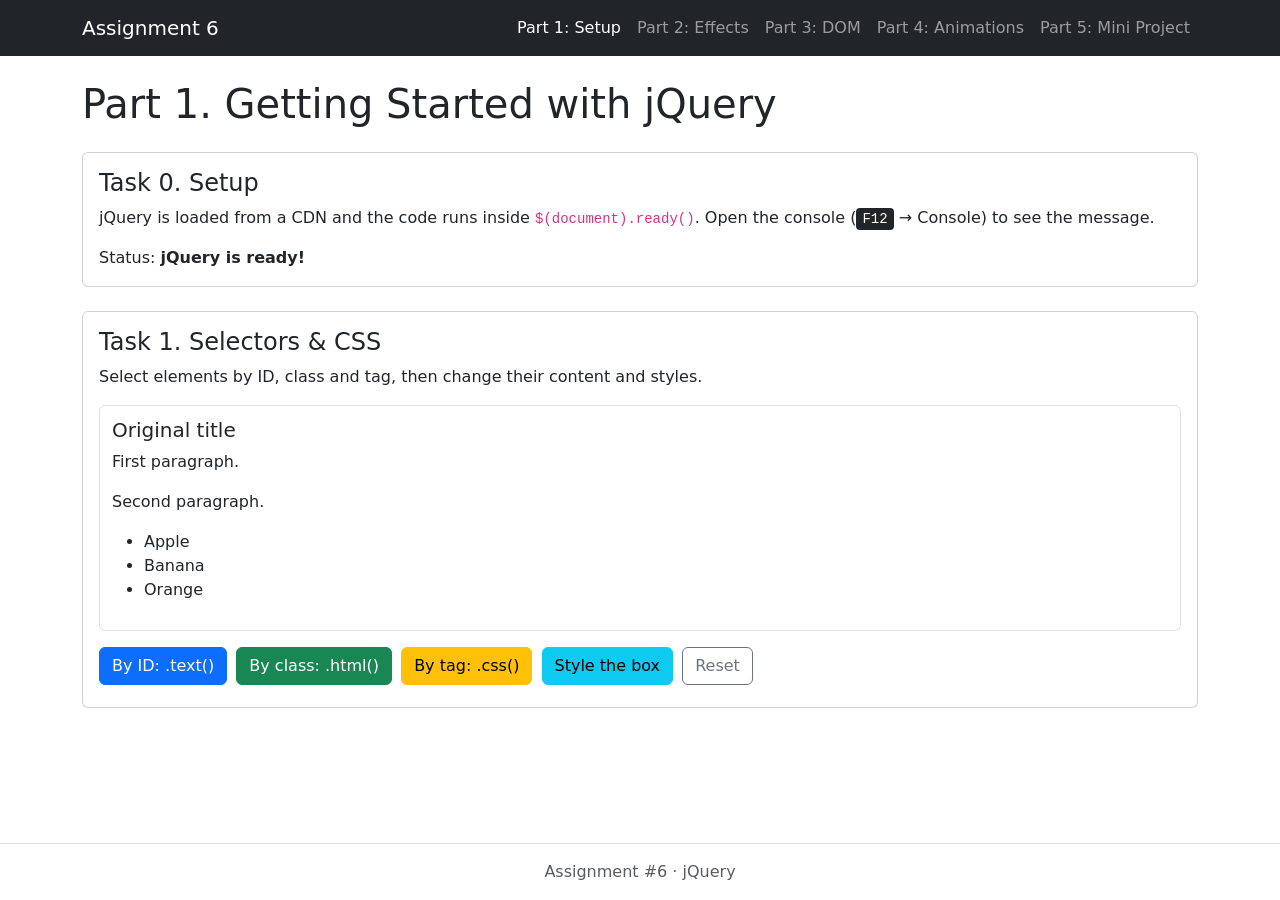
<file: index.html>
<!DOCTYPE html>
<html lang="en">
<head>
  <meta charset="UTF-8">
  <meta name="viewport" content="width=device-width, initial-scale=1">
  <title>Assignment 6 - Part 1</title>
  <link href="https://cdn.jsdelivr.net/npm/bootstrap@5.3.3/dist/css/bootstrap.min.css" rel="stylesheet">
  <link href="style.css" rel="stylesheet">
</head>
<body>
<nav class="navbar navbar-expand-lg navbar-dark bg-dark">
  <div class="container">
    <a class="navbar-brand" href="index.html">Assignment 6</a>
    <button class="navbar-toggler" type="button" data-bs-toggle="collapse" data-bs-target="#nav" aria-controls="nav" aria-expanded="false" aria-label="Toggle navigation"><span class="navbar-toggler-icon"></span></button>
    <div class="collapse navbar-collapse" id="nav"><ul class="navbar-nav ms-auto"><li class="nav-item"><a class="nav-link active" href="index.html">Part 1: Setup</a></li><li class="nav-item"><a class="nav-link" href="part2.html">Part 2: Effects</a></li><li class="nav-item"><a class="nav-link" href="part3.html">Part 3: DOM</a></li><li class="nav-item"><a class="nav-link" href="part4.html">Part 4: Animations</a></li><li class="nav-item"><a class="nav-link" href="part5.html">Part 5: Mini Project</a></li></ul></div>
  </div>
</nav>
<main class="container py-4">
<h1 class="mb-4">Part 1. Getting Started with jQuery</h1>

<section class="card mb-4">
  <div class="card-body">
    <h2 class="h4">Task 0. Setup</h2>
    <p>jQuery is loaded from a CDN and the code runs inside <code>$(document).ready()</code>. Open the console (<kbd>F12</kbd> &rarr; Console) to see the message.</p>
    <p class="mb-0">Status: <strong id="readyMsg">jQuery is not loaded</strong></p>
  </div>
</section>

<section class="card mb-4">
  <div class="card-body">
    <h2 class="h4">Task 1. Selectors &amp; CSS</h2>
    <p>Select elements by ID, class and tag, then change their content and styles.</p>
    <div id="demoBox" class="demo-box mb-3">
      <h3 id="demoTitle" class="h5">Original title</h3>
      <p class="demoText">First paragraph.</p>
      <p class="demoText">Second paragraph.</p>
      <ul>
        <li>Apple</li>
        <li>Banana</li>
        <li>Orange</li>
      </ul>
    </div>
    <button id="btnId" class="btn btn-primary">By ID: .text()</button>
    <button id="btnClass" class="btn btn-success">By class: .html()</button>
    <button id="btnTag" class="btn btn-warning">By tag: .css()</button>
    <button id="btnCss" class="btn btn-info">Style the box</button>
    <button id="btnReset" class="btn btn-outline-secondary">Reset</button>
  </div>
</section>
</main>
<footer class="text-center text-muted py-3 border-top">Assignment #6 &middot; jQuery</footer>
<script src="https://cdn.jsdelivr.net/npm/bootstrap@5.3.3/dist/js/bootstrap.bundle.min.js"></script>
<script src="https://code.jquery.com/jquery-3.7.1.min.js"></script>
<script src="part1.js"></script>
</body>
</html>
</file>
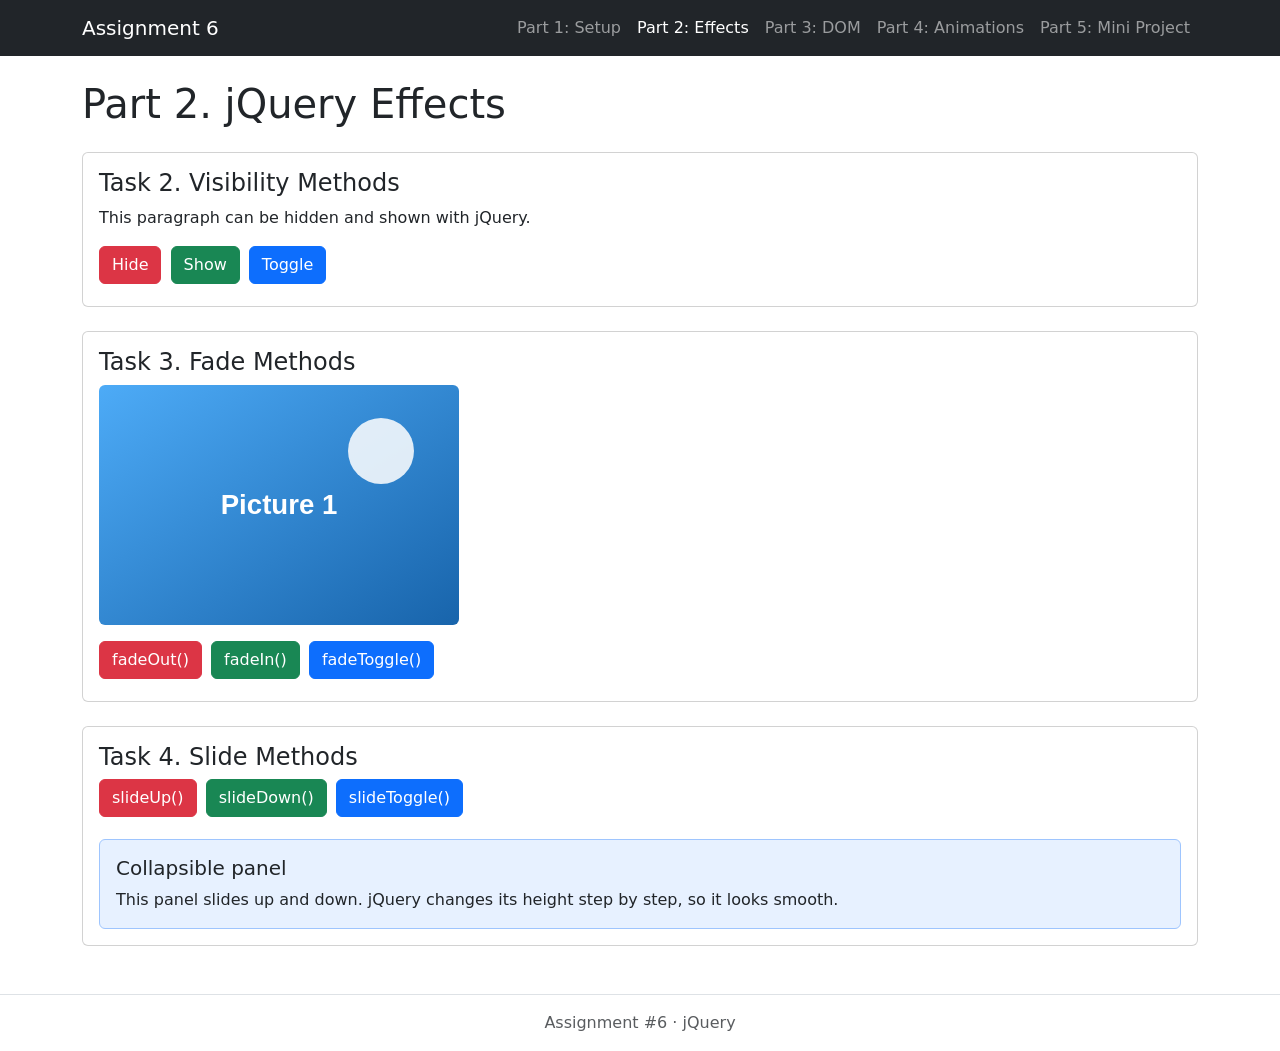
<file: part2.html>
<!DOCTYPE html>
<html lang="en">
<head>
  <meta charset="UTF-8">
  <meta name="viewport" content="width=device-width, initial-scale=1">
  <title>Assignment 6 - Part 2</title>
  <link href="https://cdn.jsdelivr.net/npm/bootstrap@5.3.3/dist/css/bootstrap.min.css" rel="stylesheet">
  <link href="style.css" rel="stylesheet">
</head>
<body>
<nav class="navbar navbar-expand-lg navbar-dark bg-dark">
  <div class="container">
    <a class="navbar-brand" href="index.html">Assignment 6</a>
    <button class="navbar-toggler" type="button" data-bs-toggle="collapse" data-bs-target="#nav" aria-controls="nav" aria-expanded="false" aria-label="Toggle navigation"><span class="navbar-toggler-icon"></span></button>
    <div class="collapse navbar-collapse" id="nav"><ul class="navbar-nav ms-auto"><li class="nav-item"><a class="nav-link" href="index.html">Part 1: Setup</a></li><li class="nav-item"><a class="nav-link active" href="part2.html">Part 2: Effects</a></li><li class="nav-item"><a class="nav-link" href="part3.html">Part 3: DOM</a></li><li class="nav-item"><a class="nav-link" href="part4.html">Part 4: Animations</a></li><li class="nav-item"><a class="nav-link" href="part5.html">Part 5: Mini Project</a></li></ul></div>
  </div>
</nav>
<main class="container py-4">
<h1 class="mb-4">Part 2. jQuery Effects</h1>

<section class="card mb-4">
  <div class="card-body">
    <h2 class="h4">Task 2. Visibility Methods</h2>
    <p id="para">This paragraph can be hidden and shown with jQuery.</p>
    <button id="btnHide" class="btn btn-danger">Hide</button>
    <button id="btnShow" class="btn btn-success">Show</button>
    <button id="btnToggle" class="btn btn-primary">Toggle</button>
  </div>
</section>

<section class="card mb-4">
  <div class="card-body">
    <h2 class="h4">Task 3. Fade Methods</h2>
    <img id="pic" src="pic1.svg" alt="Sample picture" class="img-fluid rounded mb-3 demo-img">
    <div>
      <button id="btnFadeOut" class="btn btn-danger">fadeOut()</button>
      <button id="btnFadeIn" class="btn btn-success">fadeIn()</button>
      <button id="btnFadeToggle" class="btn btn-primary">fadeToggle()</button>
    </div>
  </div>
</section>

<section class="card mb-4">
  <div class="card-body">
    <h2 class="h4">Task 4. Slide Methods</h2>
    <div class="mb-3">
      <button id="btnSlideUp" class="btn btn-danger">slideUp()</button>
      <button id="btnSlideDown" class="btn btn-success">slideDown()</button>
      <button id="btnSlideToggle" class="btn btn-primary">slideToggle()</button>
    </div>
    <div id="panel" class="panel-box">
      <h3 class="h5">Collapsible panel</h3>
      <p class="mb-0">This panel slides up and down. jQuery changes its height step by step, so it looks smooth.</p>
    </div>
  </div>
</section>
</main>
<footer class="text-center text-muted py-3 border-top">Assignment #6 &middot; jQuery</footer>
<script src="https://cdn.jsdelivr.net/npm/bootstrap@5.3.3/dist/js/bootstrap.bundle.min.js"></script>
<script src="https://code.jquery.com/jquery-3.7.1.min.js"></script>
<script src="part2.js"></script>
</body>
</html>
</file>
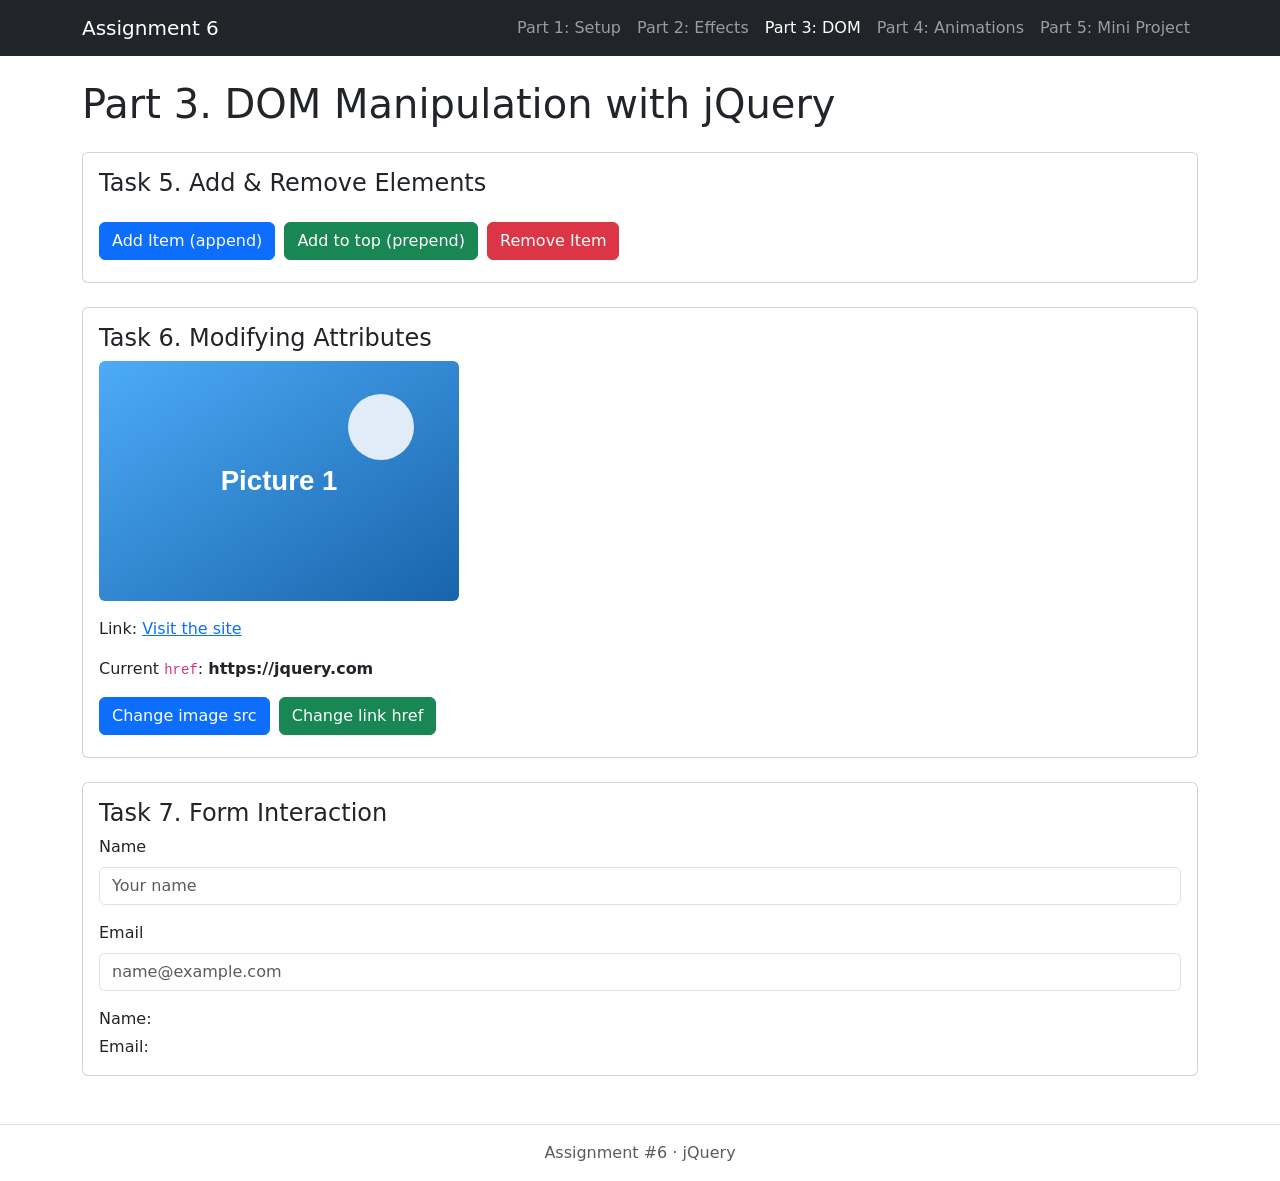
<file: part3.html>
<!DOCTYPE html>
<html lang="en">
<head>
  <meta charset="UTF-8">
  <meta name="viewport" content="width=device-width, initial-scale=1">
  <title>Assignment 6 - Part 3</title>
  <link href="https://cdn.jsdelivr.net/npm/bootstrap@5.3.3/dist/css/bootstrap.min.css" rel="stylesheet">
  <link href="style.css" rel="stylesheet">
</head>
<body>
<nav class="navbar navbar-expand-lg navbar-dark bg-dark">
  <div class="container">
    <a class="navbar-brand" href="index.html">Assignment 6</a>
    <button class="navbar-toggler" type="button" data-bs-toggle="collapse" data-bs-target="#nav" aria-controls="nav" aria-expanded="false" aria-label="Toggle navigation"><span class="navbar-toggler-icon"></span></button>
    <div class="collapse navbar-collapse" id="nav"><ul class="navbar-nav ms-auto"><li class="nav-item"><a class="nav-link" href="index.html">Part 1: Setup</a></li><li class="nav-item"><a class="nav-link" href="part2.html">Part 2: Effects</a></li><li class="nav-item"><a class="nav-link active" href="part3.html">Part 3: DOM</a></li><li class="nav-item"><a class="nav-link" href="part4.html">Part 4: Animations</a></li><li class="nav-item"><a class="nav-link" href="part5.html">Part 5: Mini Project</a></li></ul></div>
  </div>
</nav>
<main class="container py-4">
<h1 class="mb-4">Part 3. DOM Manipulation with jQuery</h1>

<section class="card mb-4">
  <div class="card-body">
    <h2 class="h4">Task 5. Add &amp; Remove Elements</h2>
    <ul id="list" class="list-group mb-3"></ul>
    <button id="btnAppend" class="btn btn-primary">Add Item (append)</button>
    <button id="btnPrepend" class="btn btn-success">Add to top (prepend)</button>
    <button id="btnRemove" class="btn btn-danger">Remove Item</button>
  </div>
</section>

<section class="card mb-4">
  <div class="card-body">
    <h2 class="h4">Task 6. Modifying Attributes</h2>
    <img id="attrImg" src="pic1.svg" alt="Changing picture" class="img-fluid rounded mb-3 demo-img">
    <p>Link: <a id="myLink" href="https://jquery.com" target="_blank">Visit the site</a></p>
    <p>Current <code>href</code>: <strong id="hrefShown">https://jquery.com</strong></p>
    <button id="btnSrc" class="btn btn-primary">Change image src</button>
    <button id="btnHref" class="btn btn-success">Change link href</button>
  </div>
</section>

<section class="card mb-4">
  <div class="card-body">
    <h2 class="h4">Task 7. Form Interaction</h2>
    <form id="liveForm" onsubmit="return false;">
      <div class="mb-3">
        <label for="name" class="form-label">Name</label>
        <input type="text" id="name" class="form-control" placeholder="Your name">
      </div>
      <div class="mb-3">
        <label for="email" class="form-label">Email</label>
        <input type="email" id="email" class="form-control" placeholder="name@example.com">
      </div>
    </form>
    <p class="mb-1">Name: <strong id="outName"></strong></p>
    <p class="mb-0">Email: <strong id="outEmail"></strong></p>
  </div>
</section>
</main>
<footer class="text-center text-muted py-3 border-top">Assignment #6 &middot; jQuery</footer>
<script src="https://cdn.jsdelivr.net/npm/bootstrap@5.3.3/dist/js/bootstrap.bundle.min.js"></script>
<script src="https://code.jquery.com/jquery-3.7.1.min.js"></script>
<script src="part3.js"></script>
</body>
</html>
</file>
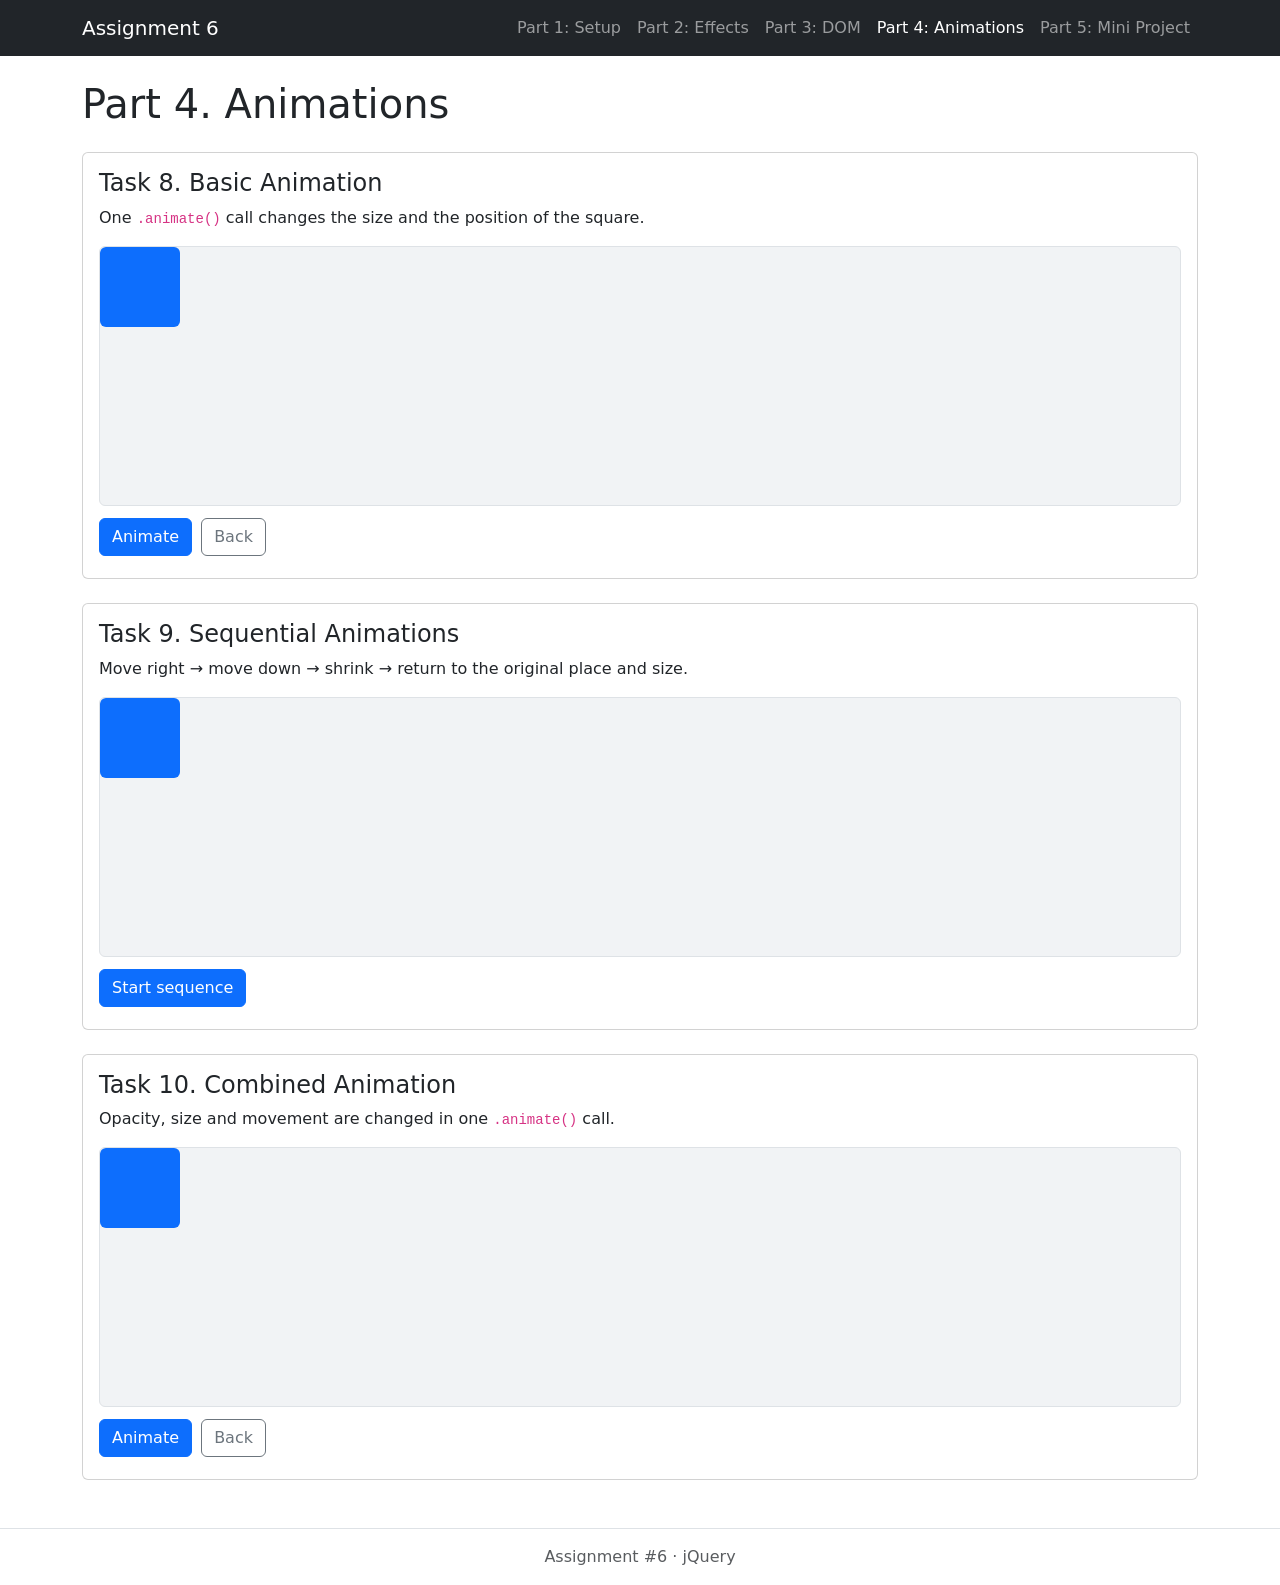
<file: part4.html>
<!DOCTYPE html>
<html lang="en">
<head>
  <meta charset="UTF-8">
  <meta name="viewport" content="width=device-width, initial-scale=1">
  <title>Assignment 6 - Part 4</title>
  <link href="https://cdn.jsdelivr.net/npm/bootstrap@5.3.3/dist/css/bootstrap.min.css" rel="stylesheet">
  <link href="style.css" rel="stylesheet">
</head>
<body>
<nav class="navbar navbar-expand-lg navbar-dark bg-dark">
  <div class="container">
    <a class="navbar-brand" href="index.html">Assignment 6</a>
    <button class="navbar-toggler" type="button" data-bs-toggle="collapse" data-bs-target="#nav" aria-controls="nav" aria-expanded="false" aria-label="Toggle navigation"><span class="navbar-toggler-icon"></span></button>
    <div class="collapse navbar-collapse" id="nav"><ul class="navbar-nav ms-auto"><li class="nav-item"><a class="nav-link" href="index.html">Part 1: Setup</a></li><li class="nav-item"><a class="nav-link" href="part2.html">Part 2: Effects</a></li><li class="nav-item"><a class="nav-link" href="part3.html">Part 3: DOM</a></li><li class="nav-item"><a class="nav-link active" href="part4.html">Part 4: Animations</a></li><li class="nav-item"><a class="nav-link" href="part5.html">Part 5: Mini Project</a></li></ul></div>
  </div>
</nav>
<main class="container py-4">
<h1 class="mb-4">Part 4. Animations</h1>

<section class="card mb-4">
  <div class="card-body">
    <h2 class="h4">Task 8. Basic Animation</h2>
    <p>One <code>.animate()</code> call changes the size and the position of the square.</p>
    <div class="stage"><div id="box8" class="box"></div></div>
    <button id="btnAnim8" class="btn btn-primary">Animate</button>
    <button id="btnBack8" class="btn btn-outline-secondary">Back</button>
  </div>
</section>

<section class="card mb-4">
  <div class="card-body">
    <h2 class="h4">Task 9. Sequential Animations</h2>
    <p>Move right &rarr; move down &rarr; shrink &rarr; return to the original place and size.</p>
    <div class="stage"><div id="box9" class="box"></div></div>
    <button id="btnAnim9" class="btn btn-primary">Start sequence</button>
  </div>
</section>

<section class="card mb-4">
  <div class="card-body">
    <h2 class="h4">Task 10. Combined Animation</h2>
    <p>Opacity, size and movement are changed in one <code>.animate()</code> call.</p>
    <div class="stage"><div id="box10" class="box"></div></div>
    <button id="btnAnim10" class="btn btn-primary">Animate</button>
    <button id="btnBack10" class="btn btn-outline-secondary">Back</button>
  </div>
</section>
</main>
<footer class="text-center text-muted py-3 border-top">Assignment #6 &middot; jQuery</footer>
<script src="https://cdn.jsdelivr.net/npm/bootstrap@5.3.3/dist/js/bootstrap.bundle.min.js"></script>
<script src="https://code.jquery.com/jquery-3.7.1.min.js"></script>
<script src="part4.js"></script>
</body>
</html>
</file>
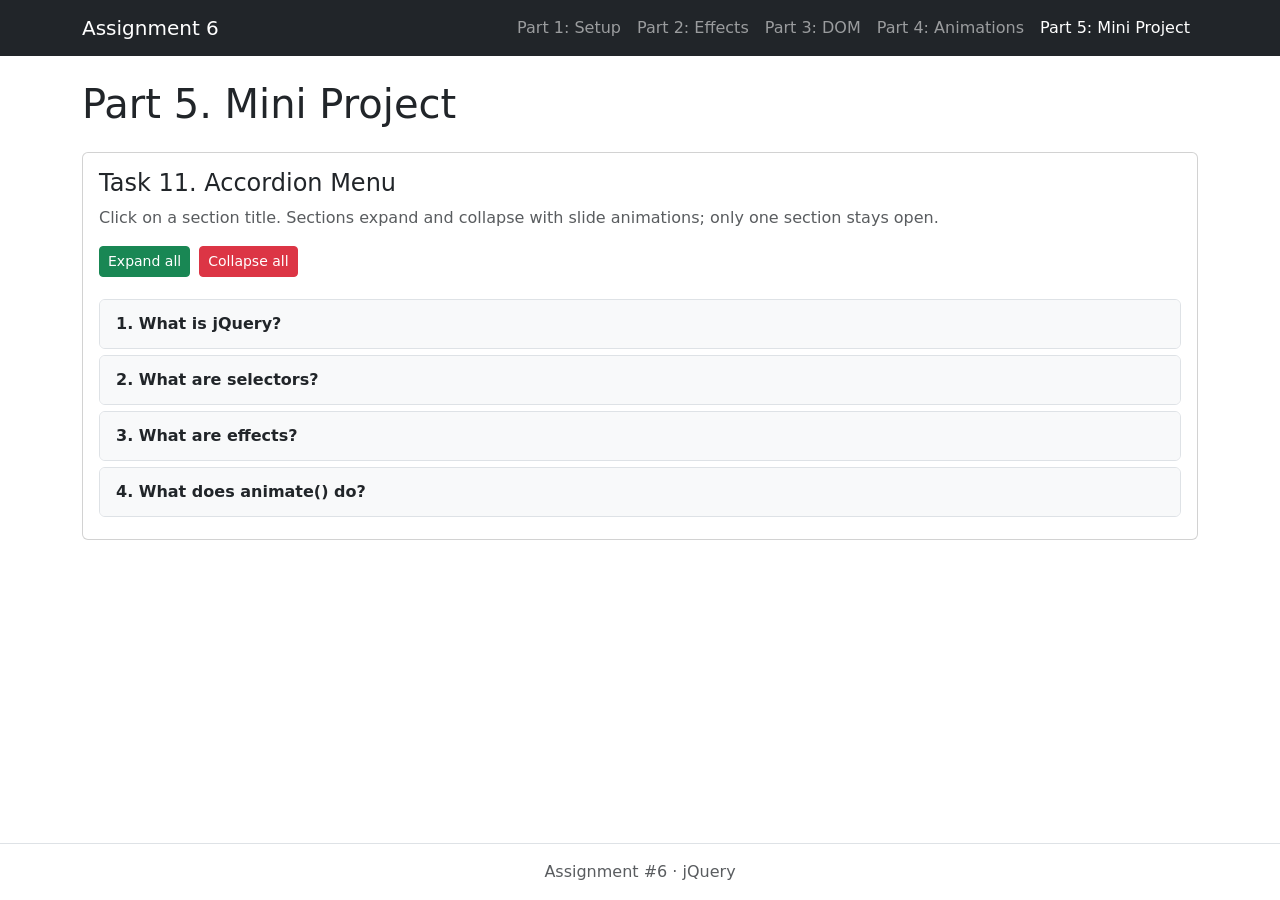
<file: part5.html>
<!DOCTYPE html>
<html lang="en">
<head>
  <meta charset="UTF-8">
  <meta name="viewport" content="width=device-width, initial-scale=1">
  <title>Assignment 6 - Part 5</title>
  <link href="https://cdn.jsdelivr.net/npm/bootstrap@5.3.3/dist/css/bootstrap.min.css" rel="stylesheet">
  <link href="style.css" rel="stylesheet">
</head>
<body>
<nav class="navbar navbar-expand-lg navbar-dark bg-dark">
  <div class="container">
    <a class="navbar-brand" href="index.html">Assignment 6</a>
    <button class="navbar-toggler" type="button" data-bs-toggle="collapse" data-bs-target="#nav" aria-controls="nav" aria-expanded="false" aria-label="Toggle navigation"><span class="navbar-toggler-icon"></span></button>
    <div class="collapse navbar-collapse" id="nav"><ul class="navbar-nav ms-auto"><li class="nav-item"><a class="nav-link" href="index.html">Part 1: Setup</a></li><li class="nav-item"><a class="nav-link" href="part2.html">Part 2: Effects</a></li><li class="nav-item"><a class="nav-link" href="part3.html">Part 3: DOM</a></li><li class="nav-item"><a class="nav-link" href="part4.html">Part 4: Animations</a></li><li class="nav-item"><a class="nav-link active" href="part5.html">Part 5: Mini Project</a></li></ul></div>
  </div>
</nav>
<main class="container py-4">
<h1 class="mb-4">Part 5. Mini Project</h1>

<section class="card mb-4">
  <div class="card-body">
    <h2 class="h4">Task 11. Accordion Menu</h2>
    <p class="text-muted">Click on a section title. Sections expand and collapse with slide animations; only one section stays open.</p>
    <div class="mb-3">
      <button id="btnOpenAll" class="btn btn-success btn-sm">Expand all</button>
      <button id="btnCloseAll" class="btn btn-danger btn-sm">Collapse all</button>
    </div>
    <div id="accordion">
      <div class="acc-item">
        <div class="acc-header">1. What is jQuery?</div>
        <div class="acc-body">jQuery is a JavaScript library that makes it easier to select elements, handle events and create animations.</div>
      </div>
      <div class="acc-item">
        <div class="acc-header">2. What are selectors?</div>
        <div class="acc-body">Selectors find elements on the page. For example, <code>$("#id")</code>, <code>$(".class")</code> and <code>$("p")</code>.</div>
      </div>
      <div class="acc-item">
        <div class="acc-header">3. What are effects?</div>
        <div class="acc-body">Effects show or hide elements: <code>hide()</code>, <code>show()</code>, <code>fadeIn()</code>, <code>slideDown()</code> and others.</div>
      </div>
      <div class="acc-item">
        <div class="acc-header">4. What does animate() do?</div>
        <div class="acc-body">The <code>.animate()</code> method smoothly changes numeric CSS properties, like width, height, left, top and opacity.</div>
      </div>
    </div>
  </div>
</section>
</main>
<footer class="text-center text-muted py-3 border-top">Assignment #6 &middot; jQuery</footer>
<script src="https://cdn.jsdelivr.net/npm/bootstrap@5.3.3/dist/js/bootstrap.bundle.min.js"></script>
<script src="https://code.jquery.com/jquery-3.7.1.min.js"></script>
<script src="part5.js"></script>
</body>
</html>
</file>
<file: style.css>
body { min-height: 100vh; display: flex; flex-direction: column; }
main { flex: 1; max-width: 800px; }
button.btn { margin: 0 4px 6px 0; }

/* Task 1 */
.demo-box { border: 1px solid #dee2e6; border-radius: 6px; padding: 12px; }

/* Task 3 and 6 */
.demo-img { max-width: 360px; display: block; }

/* Task 4 */
.panel-box { background: #e7f1ff; border: 1px solid #9ec5fe; border-radius: 6px; padding: 16px; }

/* Part 4: animation stage and box */
.stage { position: relative; height: 260px; margin-bottom: 12px; background: #f1f3f5; border: 1px solid #dee2e6; border-radius: 6px; overflow: hidden; }
.box { position: absolute; left: 0; top: 0; width: 80px; height: 80px; background: #0d6efd; border-radius: 6px; }

/* Part 5: accordion */
.acc-item { border: 1px solid #dee2e6; margin-bottom: 6px; border-radius: 6px; overflow: hidden; }
.acc-header { background: #f8f9fa; padding: 12px 16px; font-weight: 600; cursor: pointer; }
.acc-header:hover { background: #e9ecef; }
.acc-header.active { background: #0d6efd; color: #fff; }
.acc-body { display: none; padding: 14px 16px; }
</file>
